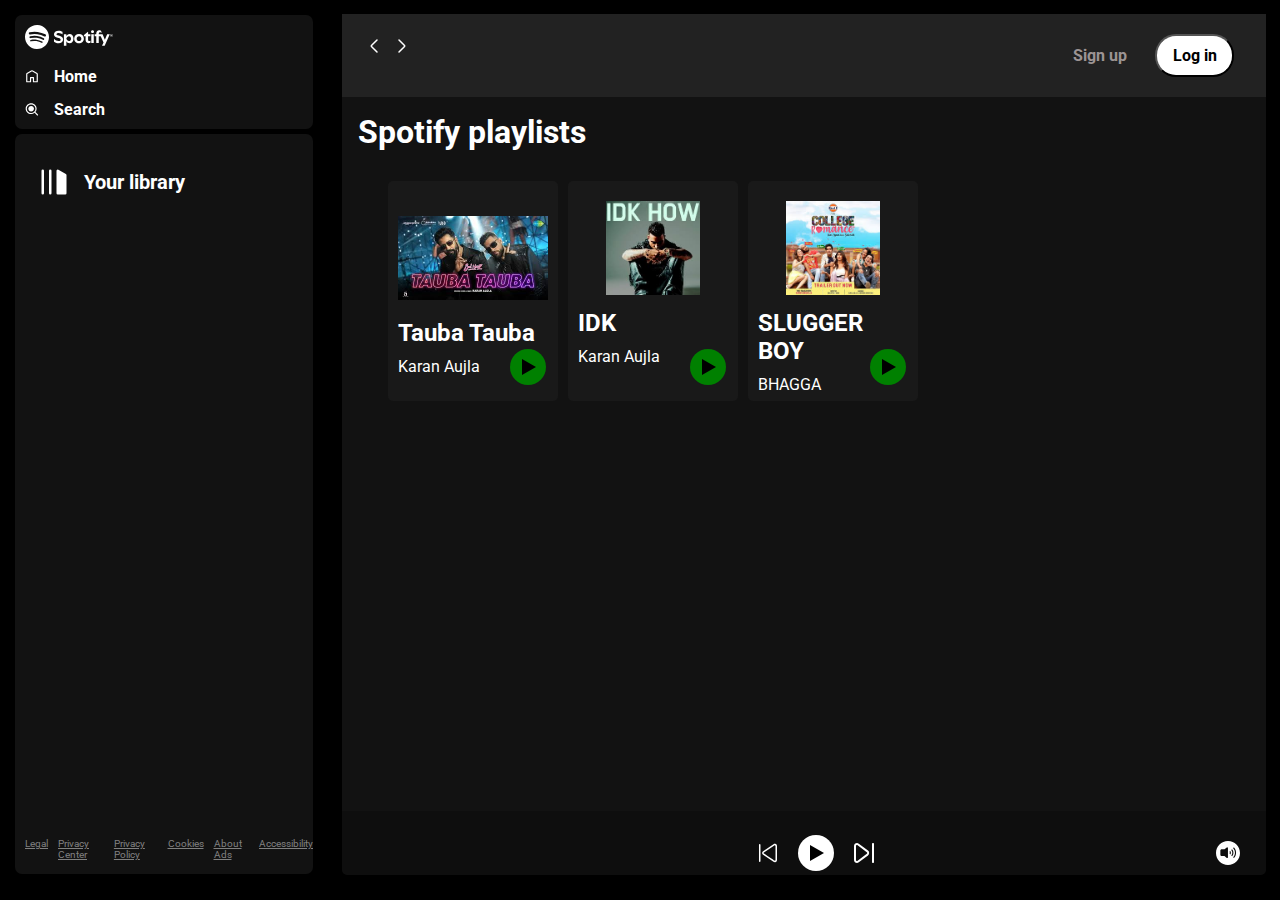
<file: index.html>
<!DOCTYPE html>
<html lang="en">
<head>
    <meta charset="UTF-8">
    <meta name="viewport" content="width=device-width, initial-scale=1.0">
    <title>Spotify - Web Player: Music for everyone</title>
    <link rel="stylesheet" href="style.css">
    <link rel="stylesheet" href="utility.css">
</head>
<body>
    <div class="container flex bg-black">
        <div class="left">
            <div class="home bg-grey rounded m-1 p-1">
                <div class="logo">
                    <img class="invert" src="logo.svg" alt="logo">
                </div>
                <ul>
                    <li><img class="invert" src="home.svg" alt="Home">Home</li>
                    <li><img class="invert" src="search.svg" alt="Search">Search</li>
                </ul>
            </div>
            <div class="library bg-grey rounded m-1 p-1">
                <div class="heading">
                    <img class="invert" src="playlist.svg" alt="playlist logo">
                    <h2>Your library</h2>
                </div>
                <div class="footer">
                    <div><a href="https://www.spotify.com/jp/legal/"><span>Legal</span></a></div>
                    <div><a href="https://www.spotify.com/jp/privacy/"><span>Privacy Center</span></a></div>
                    <div><a href="https://www.spotify.com/jp/legal/privacy-policy/"><span>Privacy Policy</span></a></div>
                    <div><a href="https://www.spotify.com/jp/legal/cookies-policy/"><span>Cookies</span></a></div>
                    <div><a href="https://www.spotify.com/jp/legal/privacy-policy/#s3"><span>About Ads</span></a></div>
                    <div><a href="https://www.spotify.com/jp/accessibility/"><span>Accessibility</span></a></div>
                </div>
            </div>
        </div>
        <div class="right border bg-grey rounded">
            <div class="header"> 
                <div class="nav">
                    <img src="left.svg" alt="">
                    <img src="right.svg" alt="">
                </div>
                <div class="buttons">
                    <button class="signupbtn">Sign up</button>
                    <button class="loginbtn">Log in</button>
                </div>
            </div>
            <div class="spotifyplaylists">
                <h1>Spotify playlists</h1>
                <div class="cardcontainer">
                    <div class="card">
                        <div class="menu"></div>
                        <span class="play">
                            <img src="play.svg" alt="">
                        </span>
                        <div class="content"></div>
                        <img class="poster" src="Tauba.jpg" alt="image1">
                        <h2>Tauba Tauba</h2>
                        <p>Karan Aujla</p>
                    </div>
                    <div class="card">
                        <span class="play">
                            <img src="play.svg" alt="">
                        </span>
                        <div class="content"></div>
                        <img class="poster" src="idk.jpg" alt="image2">
                        <h2>IDK</h2>
                        <p>Karan Aujla</p>
                    </div>
                    <div class="card">
                        <span class="play">
                            <img src="play.svg" alt="">
                        </span>
                        <div class="content"></div>
                        <img class="poster" src="sluggerboy.jpg" alt="image3">
                        <h2>SLUGGER BOY</h2>
                        <p>BHAGGA</p>
                    </div>
                </div>
            </div>
            <div class="playbar">
                <div class="songinfo songtime">
                    <h3 id="current-song"></h3>
                    <span id="current-time"></span>   <span id="total-duration"></span> <!-- Song title will be updated here -->
                </div>
                <div class="songbuttons">
                    <img src="previous.svg" alt="Previous">
                    <img id="start" src="masterplay.svg" alt="Play/Pause">
                    <img src="next.svg" alt="Next">
                     <!-- Volume slider -->
                </div>

                <div class="volumebtn">

                <img  id="volume" src="volumeon.svg" alt="Volume"> <!-- Volume button -->
                    <input type="range" id="volume-slider" min="0" max="1" step="0.01" value="1">

                </div>
               
            </div>
        </div>
    </div>

    <script src="script.js"></script>
</body>
</html>
</file>
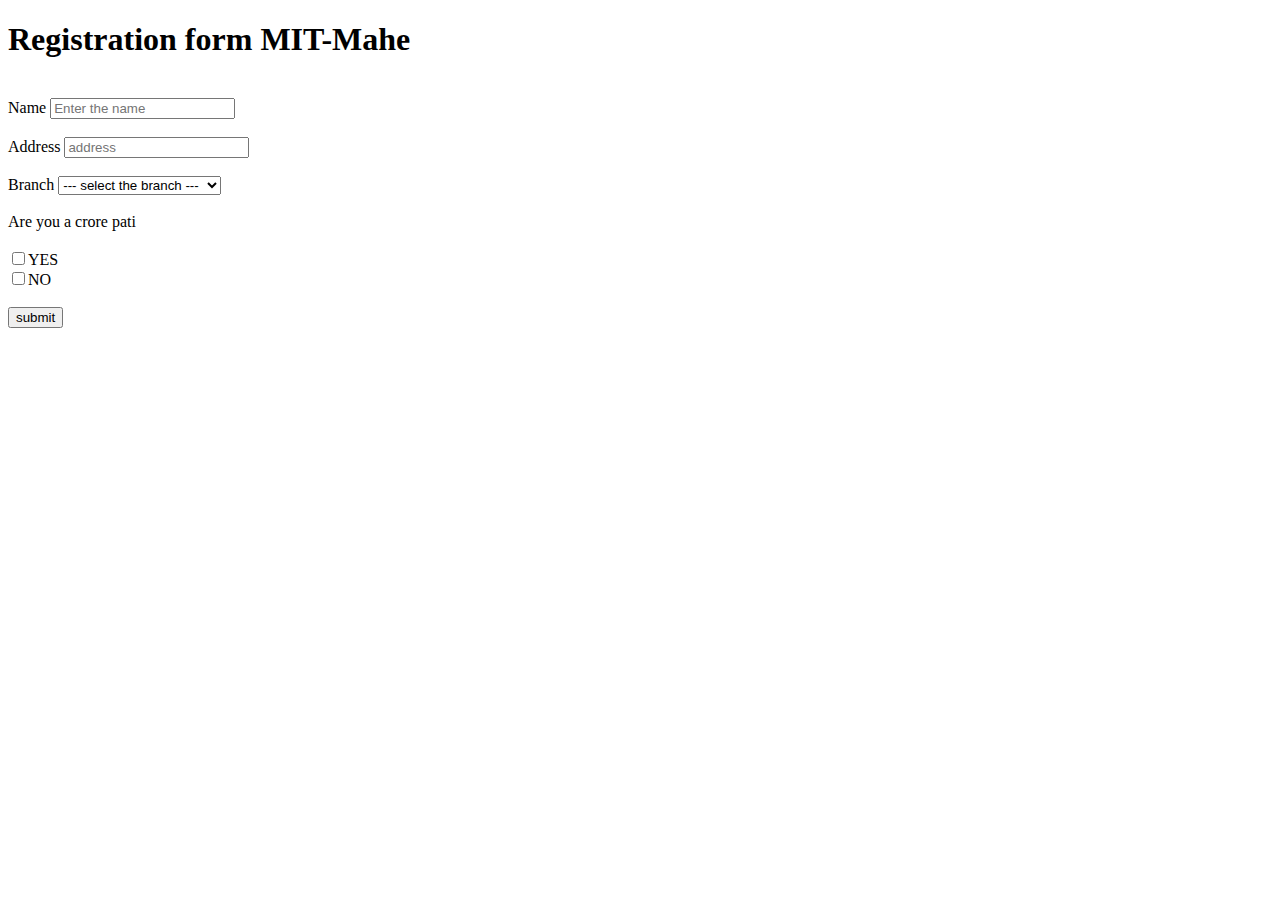
<file: date.html>
<!DOCTYPE html>
<html lang="en">
<head>
    <meta charset="UTF-8">
    <meta name="viewport" content="width=device-width, initial-scale=1.0">
    <title>Document</title>
</head>
<body>
    <form >

        <h1>Registration form MIT-Mahe</h1>
        <br>

        <label for="name">Name</label>
        <input type="text" id="name" placeholder="Enter the name"><br><br>
        
        <label for="place">Address</label>
        <input type="text" id="place" placeholder="address"><br><br>

        <label for="branch">Branch</label>
        <select name="" id="branch">
            <option value="">--- select the branch ---</option>
            <option value="">computer science</option>
            <option value="">information technology</option>
            <option value="">mechanical engineering</option>
            <option value="">civil engineering</option>
        </select><br><br>

        <label for="money">Are you a crore pati</label><br><br>
        <input type="checkbox" id="yes">YES <br>
        <input type="checkbox" id="no">NO <br><br>

        <button id="submit">submit</button>


    </form>

    <script>

    </script>
</body>
</html>
</file>
<file: style.css>
@import url('https://fonts.googleapis.com/css2?family=Roboto:ital,wght@0,100;0,300;0,400;0,500;0,700;0,900;1,100;1,300;1,400;1,500;1,700;1,900&display=swap');


*{
    margin: 0px;
    padding: 0px;
    font-family:  "Roboto", sans-serif ;
}

body{
    background-color: black;
    color: white;
}



.left{
    width: 25vw;
    padding: 10px;
}

.right{
    width: 75vw;
   
}

.home ul li{
    list-style: none;
    width: 14px;
    display: flex;
    gap: 15px;
    padding-top: 14px;
    font-weight: bold;

}

.p-1{
    padding: 10px;
}

.right {
    margin: 16px 0;
    position: relative;
   
}

.heading{
 
    width: 100%;
    display: flex;
    gap: 15px;
    padding-top: 14px;
    font-weight: bold;
    align-items: center;
    padding: 23px 14px;
    font-size: 13px;

}

.library{
    min-height: 80vh;
    position: relative;
}

.heading img{
    width: 30px;
}

.footer{
    display: flex;
    font-size: 10px;
    color: grey;
    gap: 10px;
    position: absolute;
    bottom: 0;
    padding: 14px 0;
}

.footer a{
    color: grey;
   
   
}

.header{
    display: flex;
    justify-content: space-between;
    background-color: rgb(34, 34, 34);
}

.header > *{
    padding: 20px;
}

.spotifyplaylists{
    padding: 16px;
}

 .card{
    width: 150px;
    padding: 10px;
    border-radius: 5px;
    background-color:#191919;
    height: 200px;
    position: relative;
    
} 

.poster{
    width: 150px;
    height: 94px;
    

    object-fit: contain;
}

.content{
    position: absolute;
    top: 10px;
    left: 10px;
}

.card >*{
    padding-top: 10px;
}

.cardcontainer{
    display: flex;
    gap: 10px;
    flex-wrap: wrap;
    margin: 30px;
    position: relative;
    overflow-y: scroll;
    max-height: 70vh;
}



.signupbtn{
    background-color: rgb(34, 34, 34);
    color: rgb(156,148,148);
    font-weight: bold;
    border: none;
    outline: none;
    font-size: 16px;
    cursor: pointer;

}

.signupbtn:hover{
    font-size: 17px;
    color: white;
}

.buttons > *{
    margin: 0px 12px;

}

.loginbtn{
    background-color: white;
    border-radius: 21px;
    color: black;
    font-size: 16px;
    font-weight: bold;
    width: 79px;
    padding: 10px;
    cursor: pointer;
}

.loginbtn:hover{
    width: 80px;
    font-weight: bold;
    font-size: 17px;
}

.playbar{
    position: absolute;
    bottom: 0px;
    background-color: rgba(0, 0, 0, 0.182);
    width: 100%;
    padding: 12px;
}

.songbuttons{
    display: flex;
    justify-content: center;
    gap: 16px;
   position: relative;
   top: 10px;
}

.play{
    position: absolute;
    top: 156px;
    left: 120px;

}



.songinfo{
   font-family: 'Lucida Sans', 'Lucida Sans Regular', 'Lucida Grande', 'Lucida Sans Unicode', Geneva, Verdana, sans-serif;
    display: inline-block;
    position: absolute;
    top: 5px;
    font-style: oblique;


}

.volumebtn{
    position: absolute;
    top: 30px;
    right: 50px;
}

#volume-slider{
    display: none;
}

.menu ul{
    display: none;
}
</file>
<file: utility.css>
.border{
    border: 2px solid black;
    margin: 12px;
}

.flex{
    display: flex;
}

.justify-center{
    justify-content: center;
}

.item-center{
    align-items: center;
}

.bg-black{
    background-color: black;
    color: white;
}

.invert{
    filter: invert(1);
}

.bg-grey{
    background-color: #121212;
}

.rounded{
    border-radius: 7px;
}

.m-1{
    margin: 5px;
}

/* Webkit browsers (Chrome, Safari) */
::-webkit-scrollbar {
    width: 12px; /* Width of the scrollbar */
}

::-webkit-scrollbar-track {
    background: #1e1e1e; /* Background of the track */
}

::-webkit-scrollbar-thumb {
    background-color: #444444; /* Color of the thumb */
    border-radius: 10px; /* Rounded corners */
    border: 3px solid #1e1e1e; /* Padding around thumb */
}

::-webkit-scrollbar-thumb:hover {
    background-color: #555555; /* Color on hover */
}

::-webkit-scrollbar-corner {
    background: #1e1e1e; /* Corner color */
}

/* Firefox */
html {
    scrollbar-width: thin;
    scrollbar-color: #444444 #1e1e1e; /* Thumb color and track color */
}

html::-webkit-scrollbar {
    width: 12px;
}

html::-webkit-scrollbar-track {
    background: #1e1e1e;
}

html::-webkit-scrollbar-thumb {
    background-color: #444444;
    border-radius: 10px;
    border: 3px solid #1e1e1e;
}

html::-webkit-scrollbar-thumb:hover {
    background-color: #555555;
}
</file>
